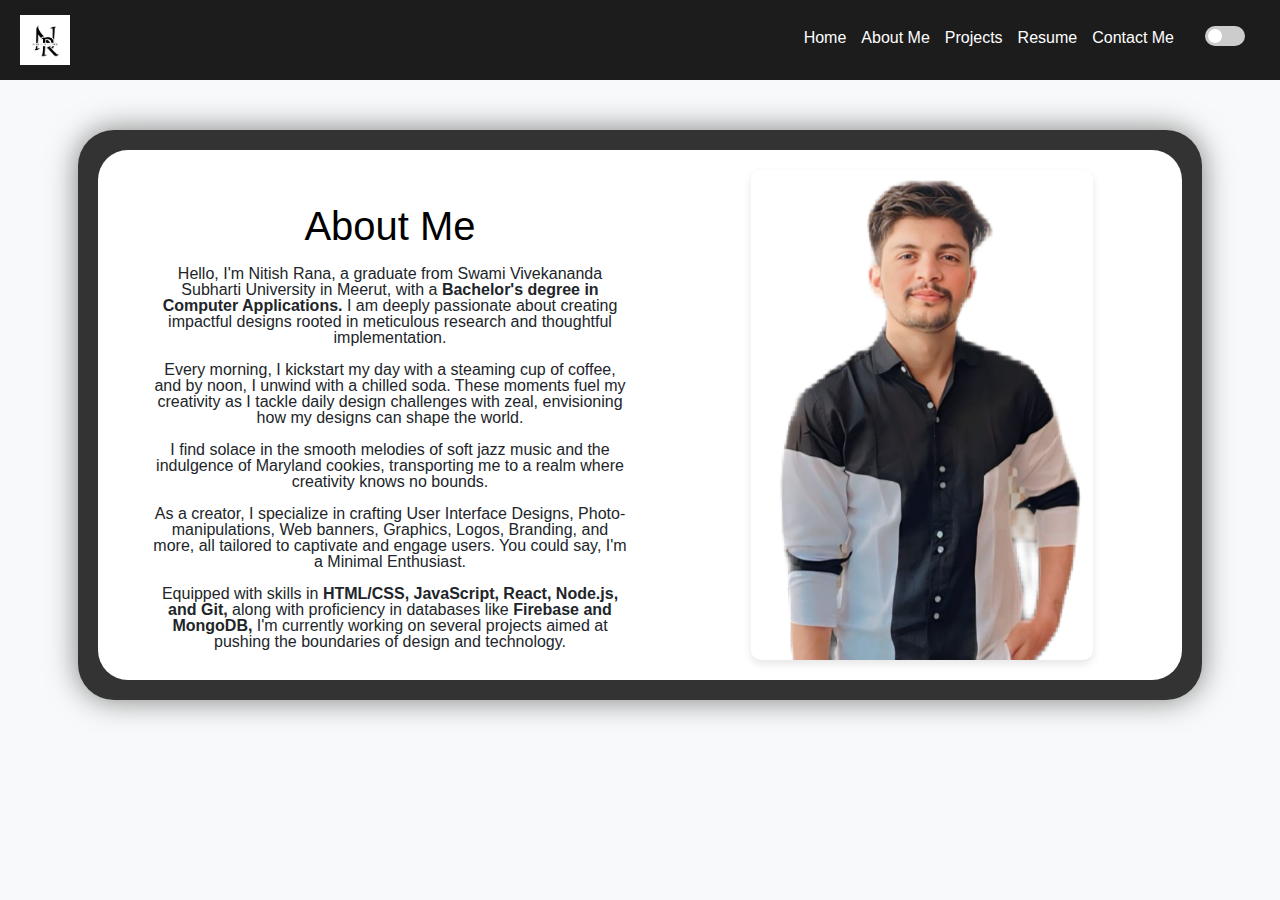
<file: about.html>
<!DOCTYPE html>
<html lang="en">
<head>
    <meta charset="UTF-8">
    <meta name="viewport" content="width=device-width, initial-scale=1, shrink-to-fit=no">
    <title>About Me</title>
    <link href="https://stackpath.bootstrapcdn.com/bootstrap/4.5.2/css/bootstrap.min.css" rel="stylesheet">
    <link rel="stylesheet" href="styles.css"> <!-- Make sure to link your custom styles if needed -->
    <style>
        .ipad {
  position: relative;
  width: 1124px;
  height: 570px;
  background-color: #333;
  border-radius: 36px;
  margin: 50px auto;
  box-shadow: 0 0 30px rgba(0, 0, 0, 0.5);
  padding: 20px;
}

        .ipad:before {
            content: "";
            position: absolute;
            top: 50%;
            left: 10px;
            transform: translateY(-50%);
            width: 5px;
            height: 120px;
            
            border-radius: 10px;
        }

        .ipad-screen {
            width: 100%;
            height: 100%;
            background-color: #fff;
            border-radius: 30px;
            overflow: hidden;
            padding: 20px;
            box-sizing: border-box;
        }
        
        .hero p {
    font-size: 1em;
    line-height: 1;
    margin-top: 5px;
    
}

        .sticky-notes {
    height: 100%;
    width: 100%;
    display: flex;
    justify-content: center;
    align-items: center;
}

.sticky-notes img {
    
    height: 100%;
   
    border-radius: 10px;
    box-shadow: 0 4px 8px rgba(0, 0, 0, 0.1);
}
       
    </style>
</head>
<body>
    <nav class="navbar navbar-expand-lg navbar-light">
        <a class="navbar-brand" href="#">
            <img src="N.png" alt="Logo">
        </a>
        <button class="navbar-toggler" type="button" data-toggle="collapse" data-target="#navbarNav" aria-controls="navbarNav" aria-expanded="false" aria-label="Toggle navigation">
            <span class="navbar-toggler-icon"></span>
        </button>    
        <div class="collapse navbar-collapse " id="navbarNav">
            <ul class="navbar-nav">
                <li class="nav-item">
                    <a href="index.html">Home</a>
                </li>
                <li class="nav-item active">
                    <a href="about.html">About Me</a>
                </li>
                <li class="nav-item">
                    <a href="project.html">Projects</a>
                </li>
                <li class="nav-item">
                    <a href="resume.html">Resume</a>
                </li>
                <li class="nav-item">
                    <a href="content.html">Contact Me</a>
                </li>
                <li class="nav-item">
                    <label class="switch">
                        <input type="checkbox" id="darkModeToggle">
                        <span class="slider round"></span>
                    </label>
                </li>
            </ul>
        </div>
    </nav>
    <div class="ipad">
        <div class="ipencil"></div>
        <div class="ipad-screen">
            <header class="hero">
                <div class="hero-content">
                    <h1>About Me</h1>
                    <p>Hello, I'm Nitish Rana, a graduate from Swami Vivekananda Subharti University in Meerut, with a <strong>Bachelor's degree in Computer Applications.</strong>  I am deeply passionate about creating impactful designs rooted in meticulous research and thoughtful implementation.</p>
                    <p>Every morning, I kickstart my day with a steaming cup of coffee, and by noon, I unwind with a chilled soda. These moments fuel my creativity as I tackle daily design challenges with zeal, envisioning how my designs can shape the world.</p>
                    <p>I find solace in the smooth melodies of soft jazz music and the indulgence of Maryland cookies, transporting me to a realm where creativity knows no bounds.</p>
                    <p>As a creator, I specialize in crafting User Interface Designs, Photo-manipulations, Web banners, Graphics, Logos, Branding, and more, all tailored to captivate and engage users. You could say, I'm a Minimal Enthusiast.</p>
                    <p>Equipped with skills in <strong>HTML/CSS, JavaScript, React, Node.js, and Git,</strong>  along with proficiency in databases like  <strong>Firebase and MongoDB,</strong> I'm currently working on several projects aimed at pushing the boundaries of design and technology.</p>
                </div>
            </header>
            <div class="sticky-notes">
                <img src="IMG_5921.PNG" alt="Logo">
            </div>
        </div>
    </div>
    

    <script src="https://code.jquery.com/jquery-3.5.1.slim.min.js"></script>
    <script src="https://cdn.jsdelivr.net/npm/@popperjs/core@2.5.4/dist/umd/popper.min.js"></script>
    <script src="https://stackpath.bootstrapcdn.com/bootstrap/4.5.2/js/bootstrap.min.js"></script>
    <script src="script.js"></script>
</body>
</html>
</file>
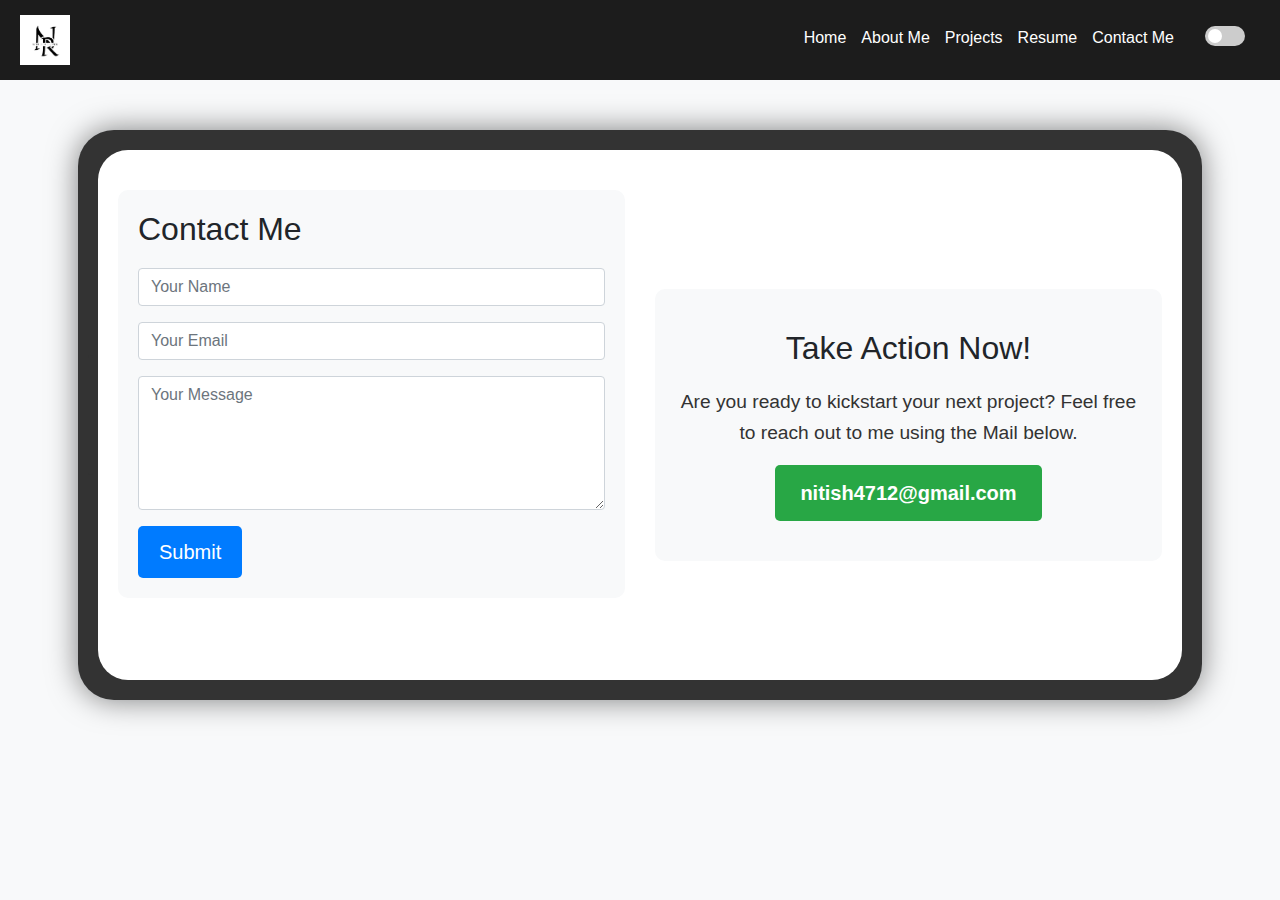
<file: content.html>
<!DOCTYPE html>
<html lang="en">
<head>
    <meta charset="UTF-8">
    <meta name="viewport" content="width=device-width, initial-scale=1, shrink-to-fit=no">
    <title>About Me</title>
    <link href="https://stackpath.bootstrapcdn.com/bootstrap/4.5.2/css/bootstrap.min.css" rel="stylesheet">
    <link rel="stylesheet" href="styles.css"> <!-- Make sure to link your custom styles if needed -->
    <style>
        .ipad {
            position: relative;
            width: 1124px;
            height: 570px;
            background-color: #333;
            border-radius: 36px;
            margin: 50px auto;
            box-shadow: 0 0 30px rgba(0, 0, 0, 0.5);
            padding: 20px;
        }

        .ipad:before {
            content: "";
            position: absolute;
            top: 50%;
            left: 10px;
            transform: translateY(-50%);
            width: 5px;
            height: 120px;
            background-color: #333; /* Assuming this is needed for the pencil effect */
            border-radius: 10px;
        }

        .ipad-screen {
            width: 100%;
            height: 100%;
            background-color: #fff;
            border-radius: 30px;
            overflow: hidden;
            padding: 20px;
            box-sizing: border-box;
        }

        .content-section {
            margin-top: 20px;
        }

        .content-section h2 {
            margin-bottom: 20px;
        }

        .content-section p {
            font-size: 1.2em;
            line-height: 1.6;
            color: #333;
        }

        .content-section .btn {
            background-color: #007bff;
            color: #fff;
            border-radius: 5px;
            padding: 10px 20px;
            text-decoration: none;
        }

        .content-section .btn:hover {
            background-color: #0056b3;
        }

        .contact-form {
            background-color: #f8f9fa;
            padding: 20px;
            border-radius: 10px;
        }

        .form-control {
            margin-bottom: 15px;
        }

        .cta-section {
            background-color: #f8f9fa;
            padding: 40px 20px;
            border-radius: 10px;
            text-align: center;
            margin-top: 20px;
        }

        .cta-section h2 {
            margin-bottom: 20px;
        }

        .cta-section p {
            font-size: 1.2em;
            line-height: 1.6;
            color: #333;
        }

        .cta-section .btn {
            background-color: #28a745;
            color: #fff;
            border-radius: 5px;
            padding: 12px 24px;
            text-decoration: none;
            font-weight: bold;
        }

        .cta-section .btn:hover {
            background-color: #218838;
        }
    </style>
</head>
<body>
    <nav class="navbar navbar-expand-lg navbar-light">
        <a class="navbar-brand" href="#">
            <img src="N.png" alt="Logo">
        </a>
        <button class="navbar-toggler" type="button" data-toggle="collapse" data-target="#navbarNav" aria-controls="navbarNav" aria-expanded="false" aria-label="Toggle navigation">
            <span class="navbar-toggler-icon"></span>
        </button>    
        <div class="collapse navbar-collapse " id="navbarNav">
            <ul class="navbar-nav">
                <li class="nav-item">
                    <a href="index.html">Home</a>
                </li>
                <li class="nav-item active">
                    <a href="about.html">About Me</a>
                </li>
                <li class="nav-item">
                    <a href="project.html">Projects</a>
                </li>
                <li class="nav-item">
                    <a href="resume.html">Resume</a>
                </li>
                <li class="nav-item">
                    <a href="#">Contact Me</a>
                </li>
                <li class="nav-item">
                    <label class="switch">
                        <input type="checkbox" id="darkModeToggle">
                        <span class="slider round"></span>
                    </label>
                </li>
            </ul>
        </div>
    </nav>
    <div class="ipad">
        <div class="ipencil"></div>
        <div class="ipad-screen">
            <div class="row">
                <div class="col-md-6">
                    <section class="content-section contact-form">
                        <h2>Contact Me</h2>
                        <form id="contactForm" action="mailto:nitish4712@gmail.com" method="post" enctype="text/plain">
                            <div class="form-group">
                                <input type="text" class="form-control" id="name" name="name" placeholder="Your Name" required>
                            </div>
                            <div class="form-group">
                                <input type="email" class="form-control" id="email" name="email" placeholder="Your Email" required>
                            </div>
                            <div class="form-group">
                                <textarea class="form-control" id="message" name="message" rows="5" placeholder="Your Message" required></textarea>
                            </div>
                            <button type="submit" class="btn btn-lg">Submit</button>
                        </form>
                    </section>
                </div>
                <div class="col-md-6 d-flex align-items-center justify-content-center">
                    <div class="cta-section">
                        <h2>Take Action Now!</h2>
                        <p>Are you ready to kickstart your next project? Feel free to reach out to me using the Mail below.</p>
                        <a href="mailto:nitish4712@gmail.com" class="btn btn-lg">nitish4712@gmail.com</a>
                    </div>
                    
                </div>
            </div>
        </div>
    </div>

    <script src="https://code.jquery.com/jquery-3.5.1.slim.min.js"></script>
    <script src="https://cdn.jsdelivr.net/npm/@popperjs/core@2.5.4/dist/umd/popper.min.js"></script>
    <script src="https://stackpath.bootstrapcdn.com/bootstrap/4.5.2/js/bootstrap.min.js"></script>
    <script src="script.js"></script>
    <script>
        // JavaScript for form submission handling
        document.getElementById('contactForm').addEventListener('submit', function(event) {
            var name = document.getElementById('name').value.trim();
            var email = document.getElementById('email').value.trim();
            var message = document.getElementById('message').value.trim();

            if (name === '' || email === '' || message === '') {
                alert('Please fill out all fields before submitting.');
                event.preventDefault(); // Prevent form submission
            }
        });
    </script>
</body>
</html>
</file>
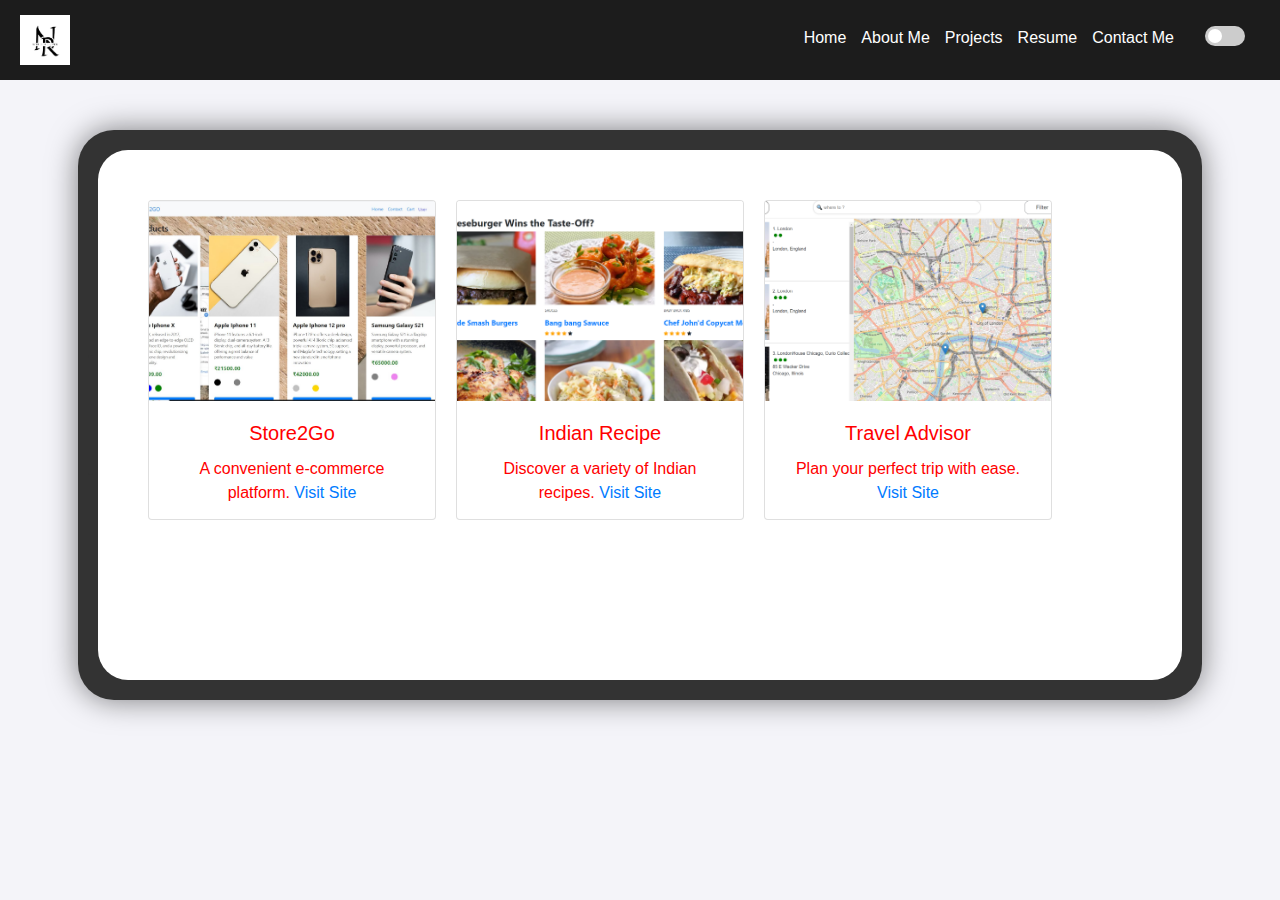
<file: project.html>
<!DOCTYPE html>
<html lang="en">
<head>
    <meta charset="UTF-8">
    <meta name="viewport" content="width=device-width, initial-scale=1, shrink-to-fit=no">
    <title>About Me</title>
    <link href="https://stackpath.bootstrapcdn.com/bootstrap/4.5.2/css/bootstrap.min.css" rel="stylesheet">
    <link rel="stylesheet" href="styles.css"> <!-- Make sure to link your custom styles if needed -->
    <style>
        body {
            font-family: 'Arial', sans-serif;
            margin: 0;
            padding: 0;
            background-color: #f4f4f9;
            color: #333;
        }
      

        .ipad {
            position: relative;
            width: 1124px;
            height: 570px;
            background-color: #333;
            border-radius: 36px;
            margin: 50px auto;
            box-shadow: 0 0 30px rgba(0, 0, 0, 0.5);
            padding: 20px;
        }

        .ipad:before {
            content: "";
            position: absolute;
            top: 50%;
            left: 10px;
            transform: translateY(-50%);
            width: 5px;
            height: 120px;
            background-color: #333; /* Assuming this is needed for the pencil effect */
            border-radius: 10px;
        }

        .ipad-screen {
            width: 100%;
            height: 100%;
            background-color: #fff;
            border-radius: 30px;
            overflow: hidden;
            padding: 20px;
            box-sizing: border-box;
        }

        .projects {
            display: flex;
            display: flex;
    justify-content: center; /* Center align items horizontally */
    align-items: flex-start; /* Align items to the top */
    flex-wrap: wrap;
    overflow-y: auto;
    padding: 20px;
    box-sizing: border-box;
    height: 100%; /* Ensure the section takes full height */
        }

        .card {
            margin: 10px;
            width: 18rem;
            height: 320px;
            transition: transform 0.3s ease, box-shadow 0.3s ease;
            flex: 0 0 auto; /* Prevent cards from stretching */
        }

        .card:hover {
            transform: translateY(-10px);
            box-shadow: 0 10px 20px rgba(0, 0, 0, 0.2);
        }

        .card img {
            height: 200px;
            object-fit: cover;
        }

        .card-body {
            text-align: center;
            color: red;
        }
    </style>
</head>
<body>
    <nav class="navbar navbar-expand-lg navbar-light">
        <a class="navbar-brand" href="#">
            <img src="N.png" alt="Logo">
        </a>
        <button class="navbar-toggler" type="button" data-toggle="collapse" data-target="#navbarNav" aria-controls="navbarNav" aria-expanded="false" aria-label="Toggle navigation">
            <span class="navbar-toggler-icon"></span>
        </button>    
        <div class="collapse navbar-collapse" id="navbarNav">
            <ul class="navbar-nav">
                <li class="nav-item">
                    <a href="index.html">Home</a>
                </li>
                <li class="nav-item active">
                    <a href="about.html">About Me</a>
                </li>
                <li class="nav-item">
                    <a href="project.html">Projects</a>
                </li>
                <li class="nav-item">
                    <a href="resume.html">Resume</a>
                </li>
                <li class="nav-item">
                    <a href="content.html">Contact Me</a>
                </li>
                <li class="nav-item">
                    <label class="switch">
                        <input type="checkbox" id="darkModeToggle">
                        <span class="slider round"></span>
                    </label>
                </li>
            </ul>
        </div>
    </nav>
    <div class="ipad">
        <div class="ipencil"></div>
        <div class="ipad-screen">
            <section class="projects">
                <div class="card">
                    <img src="project1.JPG" class="card-img-top" alt="Store2Go">
                    <div class="card-body">
                        <h5 class="card-title">Store2Go</h5>
                        <p class="card-text">A convenient e-commerce platform. <a href="https://store2go.netlify.app" target="_blank">Visit Site</a></p>
                    </div>
                </div>
                <div class="card">
                    <img src="./project2.PNG" class="card-img-top" alt="Indian Recipe">
                    <div class="card-body">
                        <h5 class="card-title">Indian Recipe</h5>
                        <p class="card-text">Discover a variety of Indian recipes. <a href="https://indianrecipte.netlify.app" target="_blank">Visit Site</a></p>
                    </div>
                </div>
                <div class="card">
                    <img src="./project3.PNG" class="card-img-top" alt="Travel Advisor">
                    <div class="card-body">
                        <h5 class="card-title">Travel Advisor</h5>
                        <p class="card-text">Plan your perfect trip with ease. <a href="https://nitishrana04.github.io/traveladvisor/" target="_blank">Visit Site</a></p>
                    </div>
                </div>
                <!-- Add more project cards as needed -->
            </section>
        </div>
    </div>

    <script src="https://code.jquery.com/jquery-3.5.1.slim.min.js"></script>
    <script src="https://cdn.jsdelivr.net/npm/@popperjs/core@2.5.4/dist/umd/popper.min.js"></script>
    <script src="https://stackpath.bootstrapcdn.com/bootstrap/4.5.2/js/bootstrap.min.js"></script>
    <script src="script.js"></script>
</body>
</html>
</file>
<file: styles.css>
body {
  margin: 0;
  font-family: Arial, sans-serif;
  background-color: #f8f9fa; /* Light mode background */
  color: #212529; /* Light mode text color */
}

.navbar-brand img {
  max-width: 50px; /* Adjust the maximum width of the logo */
  height: auto; /* Maintain aspect ratio */
  display: block; /* Ensure the logo is a block element */
}

/* Navbar container */
.navbar {
  background-color: #1c1c1c;/* Background color */
  padding: 10px 20px; /* Adjust padding */
   /* Rounded corners */
}

/* Navbar brand */
.navbar-brand {
  color: #333; /* Text color */
  font-size: 24px; /* Adjust font size */
  font-weight: bold; /* Bold text */
}

/* Navbar links */
.navbar-nav {
  margin-left: auto; /* Align items to the right */
}

.navbar-nav .nav-item {
  margin-right: 15px; /* Adjust spacing between items */
}

.navbar-nav .nav-item a {
  color: white; /* Text color */
  text-decoration: none; /* Remove underline */
  transition: color 0.3s; /* Smooth transition */
}

.navbar-nav .nav-item a:hover {
  color: #ffdd57; /* Text color on hover */
}


.switch {
  margin-left: 1rem;
  position: relative;
  display: inline-block;
  width: 40px;
  height: 20px;
}

.switch input {
  opacity: 0;
  width: 0;
  height: 0;
}

.slider {
  position: absolute;
  cursor: pointer;
  top: 0;
  left: 0;
  right: 0;
  bottom: 0;
  background-color: #ccc;
  transition: .4s;
  border-radius: 20px;
}

.slider:before {
  position: absolute;
  content: "";
  height: 14px;
  width: 14px;
  left: 3px;
  bottom: 3px;
  background-color: white;
  transition: .4s;
  border-radius: 50%;
}

input:checked + .slider {
  background-color: #ffdd57;
}

input:checked + .slider:before {
  transform: translateX(20px);
}
.ipad {
  position: relative;
  width: 1124px;
  height: 570px;
  background-color: #333;
  border-radius: 36px;
  margin: 50px auto;
  box-shadow: 0 0 30px rgba(0, 0, 0, 0.5);
  padding: 20px;
}
.ipad:before {
  content: "";
  position: absolute;
  top: 50%;
  left: calc(50% - 5px); /* Adjust the position of the dividing line */
  transform: translateY(-50%);
  width: 10px; /* Adjust the width of the dividing line */
  height: 100px; /* Adjust the height of the dividing line */
}

.ipad-screen {
  display: flex;
  width: 100%;
  height: 100%;
  background-color: #fff;
  border-radius: 30px;
  overflow: hidden;
  padding: 20px;
  box-sizing: border-box;
}

.hero {
  display: flex;
  flex: 1; /* Make hero content take up half of the screen */
  flex-direction: column;
  align-items: center;
  padding: 2rem;
} 
.hero-content {
  max-width: 600px;
  text-align: center;
  margin-bottom: 2rem;
}

.hero-content h1 {
  font-size: 2.5rem;
  margin-bottom: 1rem;
  color: #000000; 
}

.hero-content .sub-title {
  color: #ffdd57;
  margin-bottom: 1rem;
}

.hero-content .description {
  margin-bottom: 2rem;
}

.hero-buttons .btn {
  display: inline-block;
  padding: 0.75rem 1.5rem;
  margin-right: 1rem;
  text-decoration: none;
  color: #121212;
  background-color: #ffdd57;
  border-radius: 5px;
}

.hero-buttons .btn.secondary {
  background-color: #ffffff;
  color: #121212;
  box-shadow: 0 0 2px rgba(0, 0, 0, 0.5);
  
}
.sticky-notes {
  flex: 1; /* Make sticky notes take up half of the screen */
  padding-left: 20px; /* Add padding for better separation */
  display: flex;
  flex-wrap: wrap;
  justify-content: center; 
  max-width: 600px;
  margin: 0 auto; 

}

.note {
  display: flex;
  justify-content: center; /* Center horizontally */
  align-items: center; /* Center vertically */
  background-color: #ffeb3b;
  padding: 1rem;
  margin: 0.5rem;
  border-radius: 5px;
  box-shadow: 0 2px 5px rgba(0, 0, 0, 0.2);
  color: #121212;
  font-family: 'Comic Sans MS', cursive; /* Change font family */
  font-size: 16px; /* Change font size */
}
</file>
